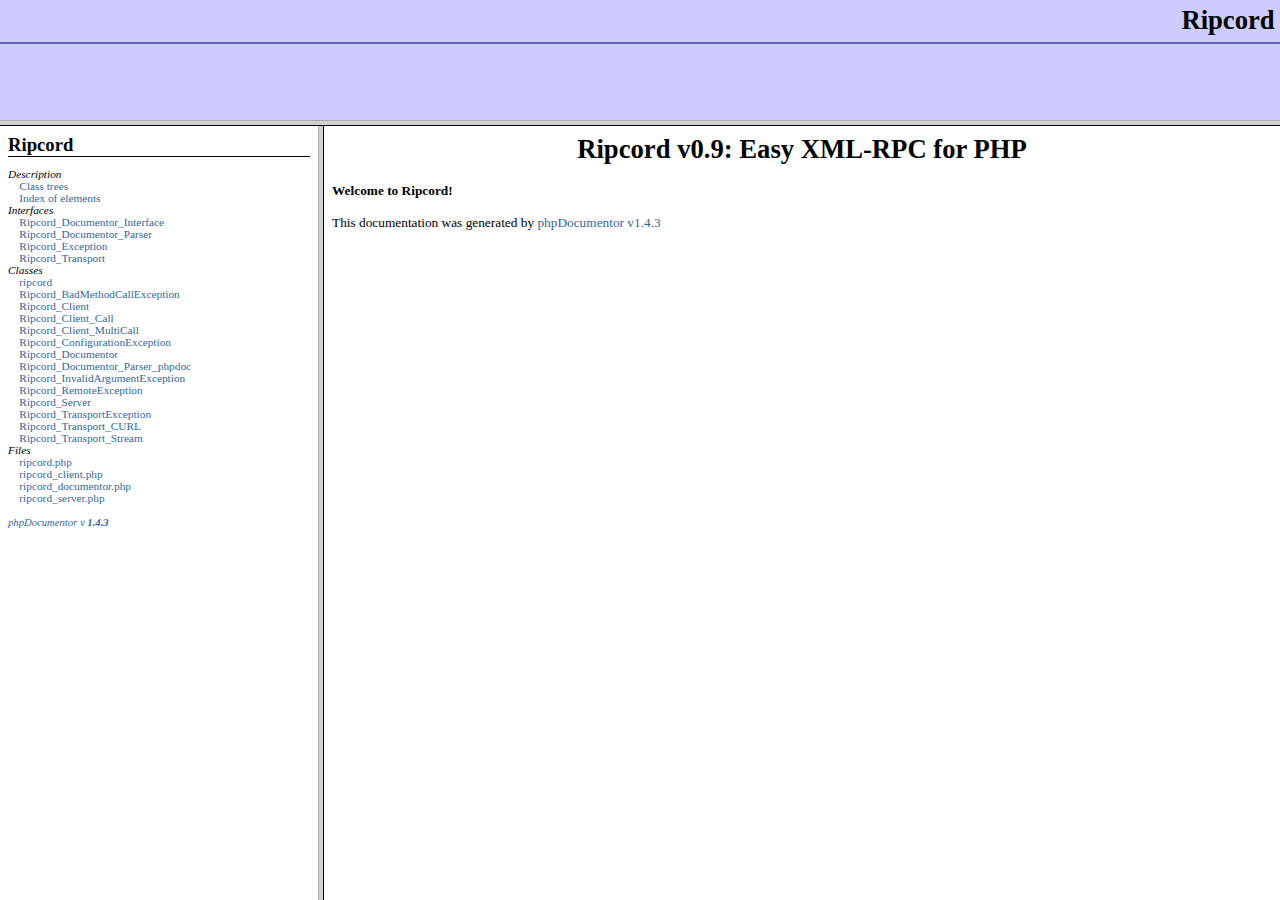
<file: ripcord/docs/index.html>
<?xml version="1.0" encoding="iso-8859-1"?>
<!DOCTYPE html 
     PUBLIC "-//W3C//DTD XHTML 1.0 Transitional//FR"
     "http://www.w3.org/TR/xhtml1/DTD/xhtml1-frameset.dtd">
   <html xmlns="http://www.w3.org/1999/xhtml">
<head>
	<!-- Generated by phpDocumentor on Tue, 16 Nov 2010 16:20:14 +0100  -->
  <title>Ripcord v0.9: Easy XML-RPC for PHP</title>
  <meta http-equiv='Content-Type' content='text/html; charset=iso-8859-1'/>
</head>

<FRAMESET rows='120,*'>
	<FRAME src='packages.html' name='left_top' frameborder="1" bordercolor="#999999">
	<FRAMESET cols='25%,*'>
		<FRAME src='li_Ripcord.html' name='left_bottom' frameborder="1" bordercolor="#999999">
		<FRAME src='blank.html' name='right' frameborder="1" bordercolor="#999999">
	</FRAMESET>
	<NOFRAMES>
		<H2>Frame Alert</H2>
		<P>This document is designed to be viewed using the frames feature.
		If you see this message, you are using a non-frame-capable web client.</P>
	</NOFRAMES>
</FRAMESET>
</HTML>
</file>
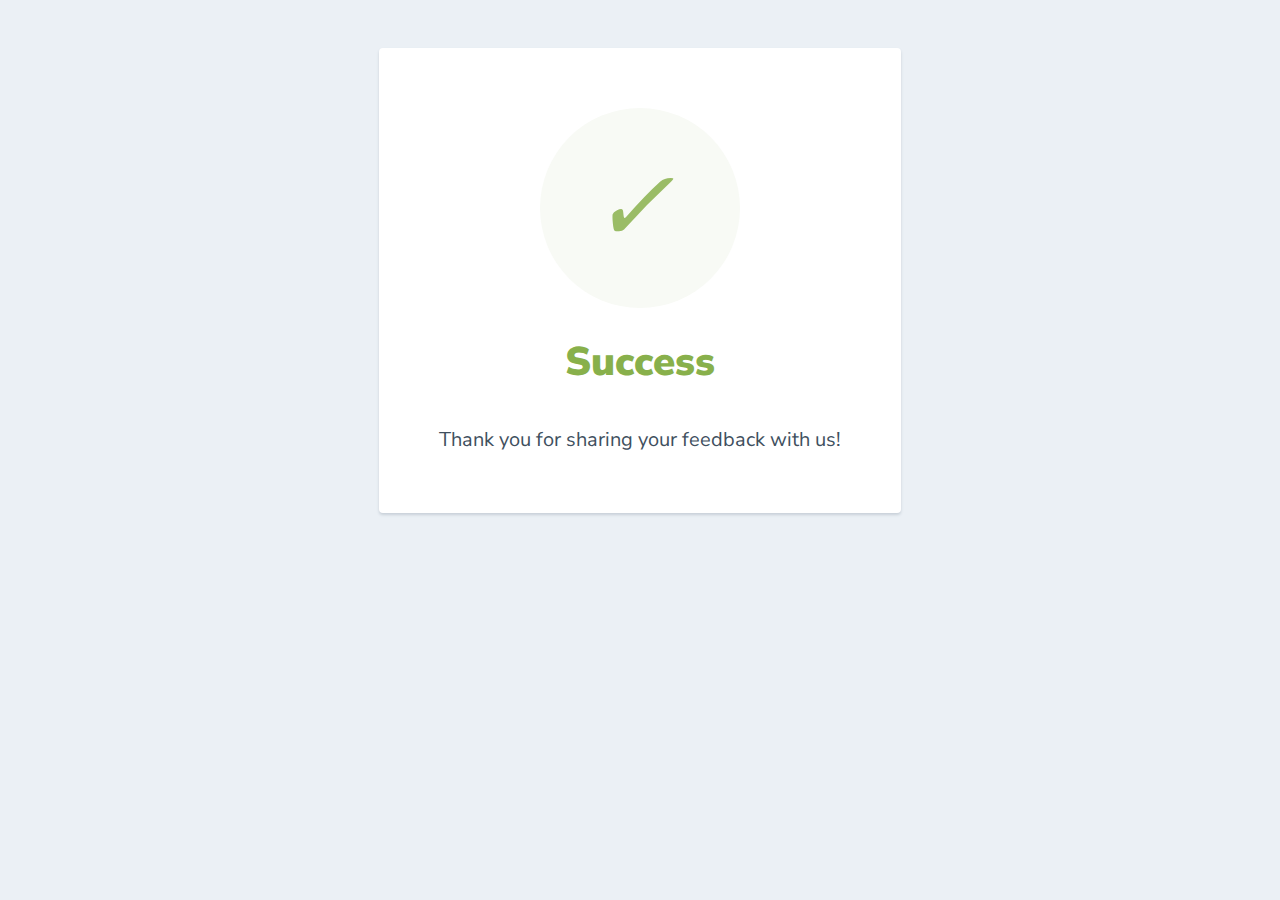
<file: successful.html>
<html>
  <head>
    <link href="https://fonts.googleapis.com/css?family=Nunito+Sans:400,400i,700,900&display=swap" rel="stylesheet">
  </head>
    <style>
      body {
        text-align: center;
        padding: 40px 0;
        background: #EBF0F5;
      }
        h1 {
          color: #88B04B;
          font-family: "Nunito Sans", "Helvetica Neue", sans-serif;
          font-weight: 900;
          font-size: 40px;
          margin-bottom: 10px;
        }
        p {
          color: #404F5E;
          font-family: "Nunito Sans", "Helvetica Neue", sans-serif;
          font-size:20px;
          margin: 0;
        }
      i {
        color: #9ABC66;
        font-size: 100px;
        line-height: 200px;
        margin-left:-15px;
      }
      .card {
        background: white;
        padding: 60px;
        border-radius: 4px;
        box-shadow: 0 2px 3px #C8D0D8;
        display: inline-block;
        margin: 0 auto;
      }
    </style>
    <body>
      <div class="card">
      <div style="border-radius:200px; height:200px; width:200px; background: #F8FAF5; margin:0 auto;">
        <i class="checkmark">✓</i>
      </div>
        <h1>Success</h1> 
        <p><br/> Thank you for sharing your feedback with us!</p>
      </div>
    </body>
</html>
</file>
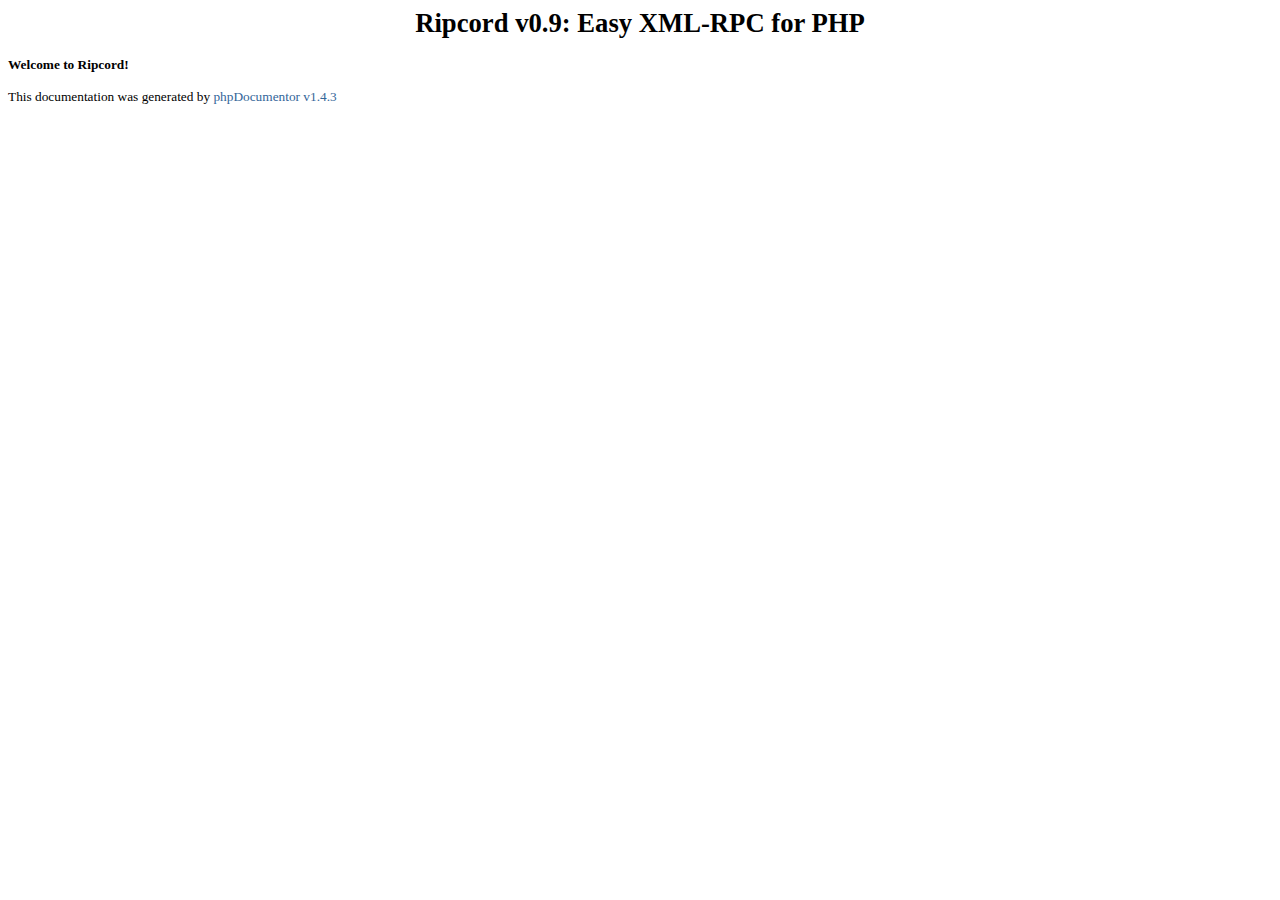
<file: ripcord/docs/blank.html>
<html>
<head>
	<title>Ripcord v0.9: Easy XML-RPC for PHP</title>
			<link rel="stylesheet" href="media/stylesheet.css" />
			<meta http-equiv='Content-Type' content='text/html; charset=iso-8859-1'/>
</head>
<body>
<div align="center"><h1>Ripcord v0.9: Easy XML-RPC for PHP</h1></div>
<b>Welcome to Ripcord!</b><br />
<br />
This documentation was generated by <a href="http://www.phpdoc.org">phpDocumentor v1.4.3</a><br />
</body>
</html>
</file>
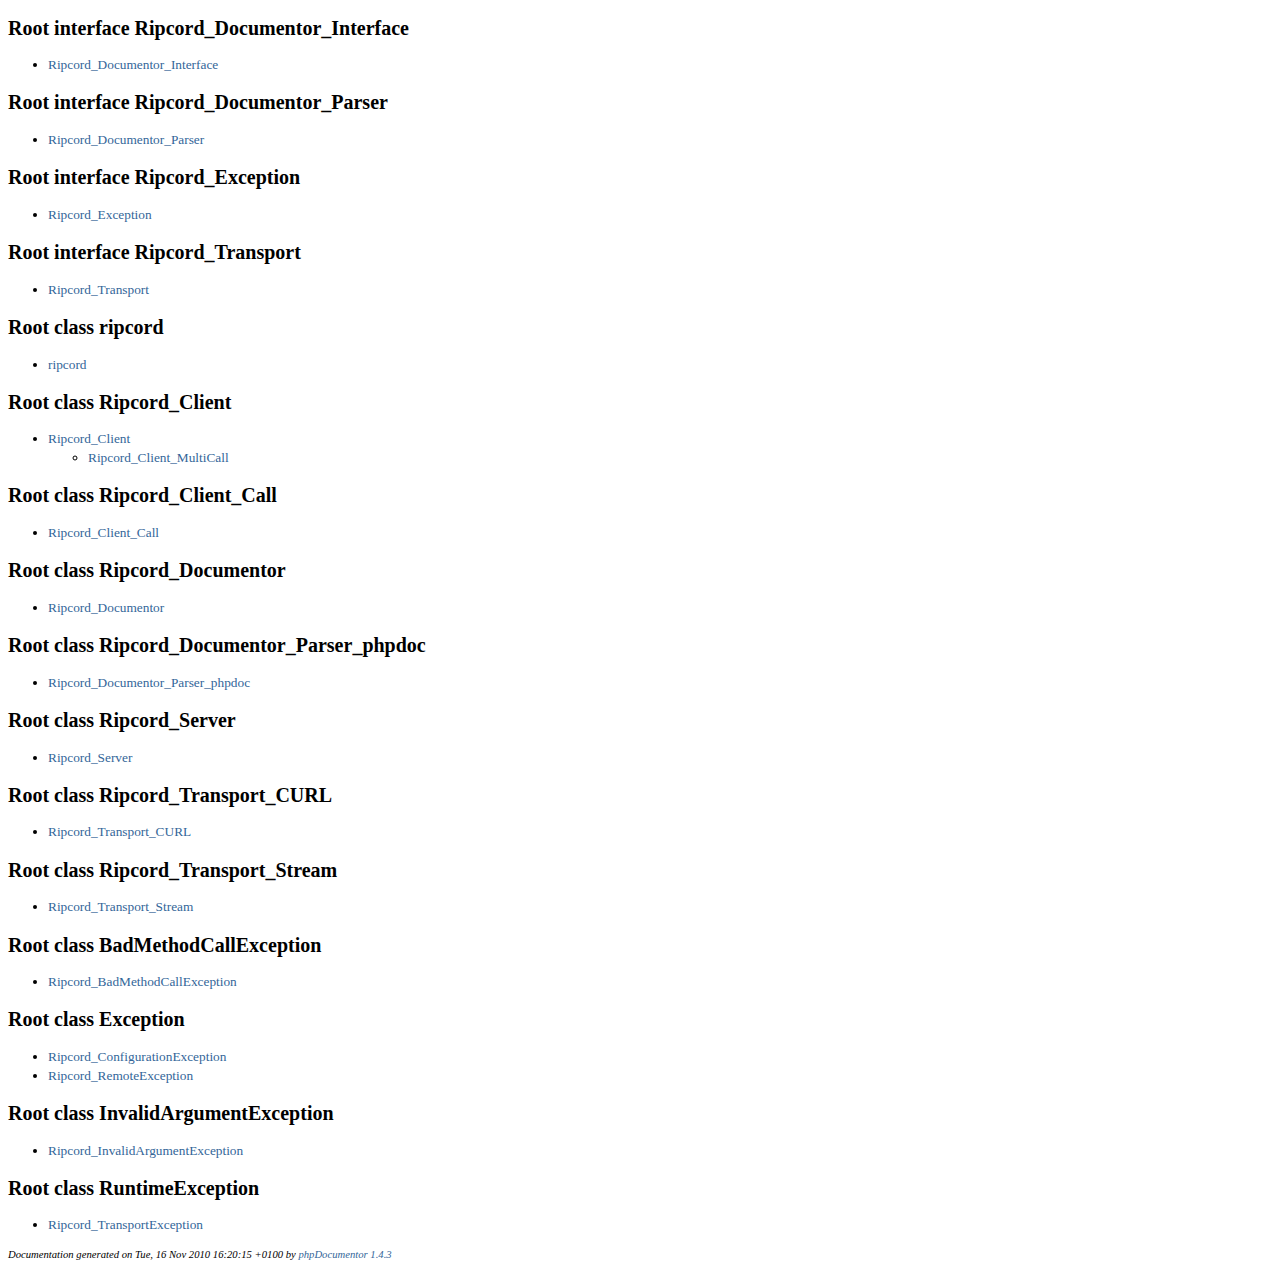
<file: ripcord/docs/classtrees_Ripcord.html>
<?xml version="1.0" encoding="iso-8859-1"?>
<!DOCTYPE html PUBLIC "-//W3C//DTD XHTML 1.0 Transitional//EN" "http://www.w3.org/TR/xhtml1/DTD/xhtml1-transitional.dtd">
  <html xmlns="http://www.w3.org/1999/xhtml">
		<head>
			<!-- template designed by Marco Von Ballmoos -->
			<title></title>
			<link rel="stylesheet" href="media/stylesheet.css" />
			<meta http-equiv='Content-Type' content='text/html; charset=iso-8859-1'/>
		</head>
		<body>
						
<!-- Start of Class Data -->
<H2>
	
</H2>
<h2>Root interface Ripcord_Documentor_Interface</h2>
<ul>
<li><a href="Ripcord/Ripcord_Documentor_Interface.html">Ripcord_Documentor_Interface</a></li></ul>

<h2>Root interface Ripcord_Documentor_Parser</h2>
<ul>
<li><a href="Ripcord/Ripcord_Documentor_Parser.html">Ripcord_Documentor_Parser</a></li></ul>

<h2>Root interface Ripcord_Exception</h2>
<ul>
<li><a href="Ripcord/Ripcord_Exception.html">Ripcord_Exception</a></li></ul>

<h2>Root interface Ripcord_Transport</h2>
<ul>
<li><a href="Ripcord/Ripcord_Transport.html">Ripcord_Transport</a></li></ul>

<h2>Root class ripcord</h2>
<ul>
<li><a href="Ripcord/ripcord.html">ripcord</a></li></ul>

<h2>Root class Ripcord_Client</h2>
<ul>
<li><a href="Ripcord/Ripcord_Client.html">Ripcord_Client</a><ul>
<li><a href="Ripcord/Ripcord_Client_MultiCall.html">Ripcord_Client_MultiCall</a></li></ul></li>
</ul>

<h2>Root class Ripcord_Client_Call</h2>
<ul>
<li><a href="Ripcord/Ripcord_Client_Call.html">Ripcord_Client_Call</a></li></ul>

<h2>Root class Ripcord_Documentor</h2>
<ul>
<li><a href="Ripcord/Ripcord_Documentor.html">Ripcord_Documentor</a></li></ul>

<h2>Root class Ripcord_Documentor_Parser_phpdoc</h2>
<ul>
<li><a href="Ripcord/Ripcord_Documentor_Parser_phpdoc.html">Ripcord_Documentor_Parser_phpdoc</a></li></ul>

<h2>Root class Ripcord_Server</h2>
<ul>
<li><a href="Ripcord/Ripcord_Server.html">Ripcord_Server</a></li></ul>

<h2>Root class Ripcord_Transport_CURL</h2>
<ul>
<li><a href="Ripcord/Ripcord_Transport_CURL.html">Ripcord_Transport_CURL</a></li></ul>

<h2>Root class Ripcord_Transport_Stream</h2>
<ul>
<li><a href="Ripcord/Ripcord_Transport_Stream.html">Ripcord_Transport_Stream</a></li></ul>

<h2>Root class BadMethodCallException</h2>
<ul>
<li><a href="Ripcord/Ripcord_BadMethodCallException.html">Ripcord_BadMethodCallException</a></li></ul>

<h2>Root class Exception</h2>
<ul>
<li><a href="Ripcord/Ripcord_ConfigurationException.html">Ripcord_ConfigurationException</a></li><li><a href="Ripcord/Ripcord_RemoteException.html">Ripcord_RemoteException</a></li></ul>

<h2>Root class InvalidArgumentException</h2>
<ul>
<li><a href="Ripcord/Ripcord_InvalidArgumentException.html">Ripcord_InvalidArgumentException</a></li></ul>

<h2>Root class RuntimeException</h2>
<ul>
<li><a href="Ripcord/Ripcord_TransportException.html">Ripcord_TransportException</a></li></ul>

	<p class="notes" id="credit">
		Documentation generated on Tue, 16 Nov 2010 16:20:15 +0100 by <a href="http://www.phpdoc.org" target="_blank">phpDocumentor 1.4.3</a>
	</p>
	</body>
</html>
</file>
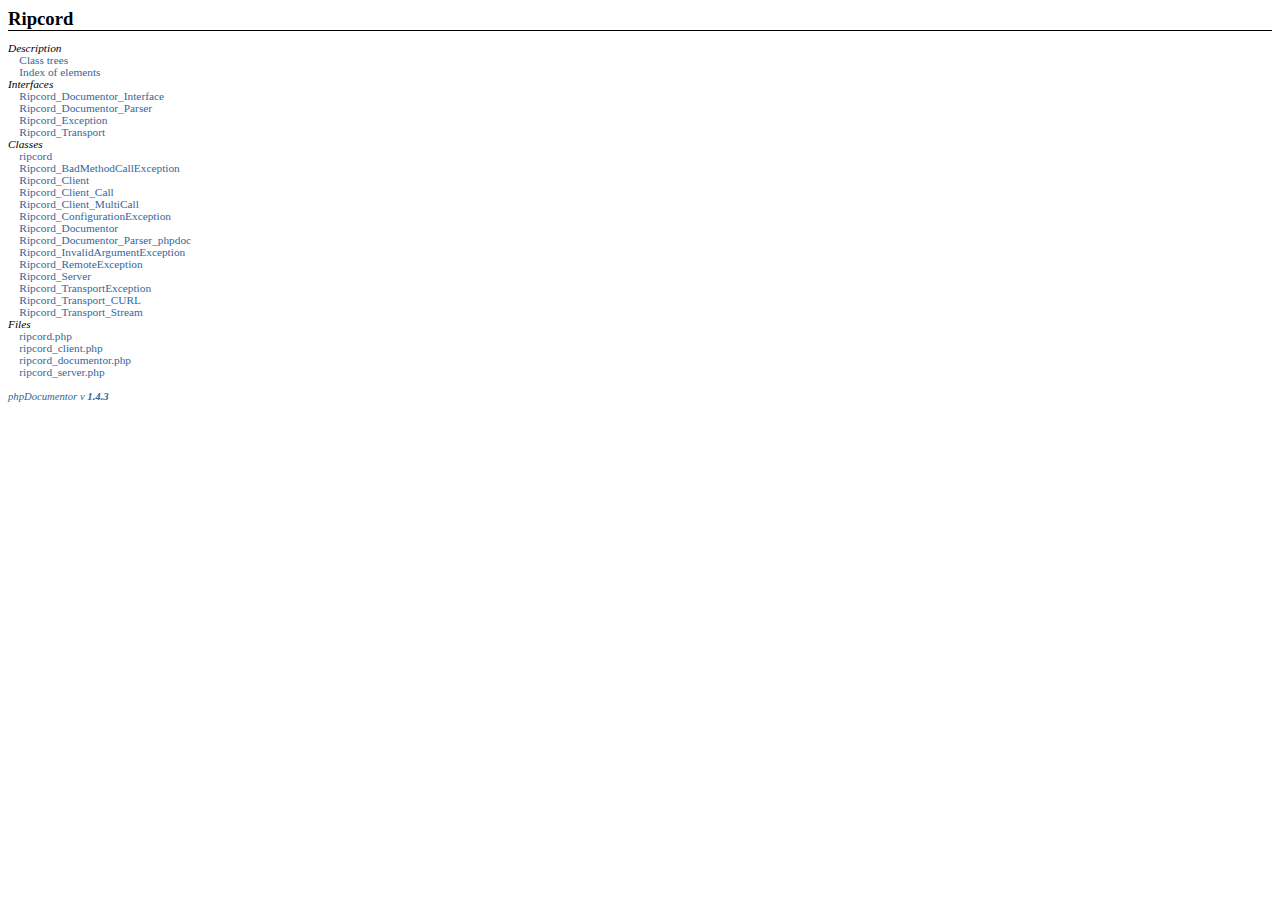
<file: ripcord/docs/li_Ripcord.html>
<?xml version="1.0" encoding="iso-8859-1"?>
<!DOCTYPE html PUBLIC "-//W3C//DTD XHTML 1.0 Transitional//EN" "http://www.w3.org/TR/xhtml1/DTD/xhtml1-transitional.dtd">
  <html xmlns="http://www.w3.org/1999/xhtml">
		<head>
			<!-- template designed by Marco Von Ballmoos -->
			<title></title>
			<link rel="stylesheet" href="media/stylesheet.css" />
			<meta http-equiv='Content-Type' content='text/html; charset=iso-8859-1'/>
		</head>
		<body>
						<div class="package-title">Ripcord</div>
<div class="package-details">

	<dl class="tree">
		
		<dt class="folder-title">Description</dt>
		<dd>
			<a href='classtrees_Ripcord.html' target='right'>Class trees</a><br />
			<a href='elementindex_Ripcord.html' target='right'>Index of elements</a><br />
					</dd>
	
							
							
													<dt class="folder-title">Interfaces</dt>
										   										   										   										   										   										   										   										   						<dd><a href='Ripcord/Ripcord_Documentor_Interface.html' target='right'>Ripcord_Documentor_Interface</a></dd>
																   						<dd><a href='Ripcord/Ripcord_Documentor_Parser.html' target='right'>Ripcord_Documentor_Parser</a></dd>
																   										   						<dd><a href='Ripcord/Ripcord_Exception.html' target='right'>Ripcord_Exception</a></dd>
																   										   										   										   						<dd><a href='Ripcord/Ripcord_Transport.html' target='right'>Ripcord_Transport</a></dd>
																   										   										   																		<dt class="folder-title">Classes</dt>
										   						<dd><a href='Ripcord/ripcord.html' target='right'>ripcord</a></dd>
					   										   						<dd><a href='Ripcord/Ripcord_BadMethodCallException.html' target='right'>Ripcord_BadMethodCallException</a></dd>
					   										   						<dd><a href='Ripcord/Ripcord_Client.html' target='right'>Ripcord_Client</a></dd>
					   										   						<dd><a href='Ripcord/Ripcord_Client_Call.html' target='right'>Ripcord_Client_Call</a></dd>
					   										   						<dd><a href='Ripcord/Ripcord_Client_MultiCall.html' target='right'>Ripcord_Client_MultiCall</a></dd>
					   										   						<dd><a href='Ripcord/Ripcord_ConfigurationException.html' target='right'>Ripcord_ConfigurationException</a></dd>
					   										   						<dd><a href='Ripcord/Ripcord_Documentor.html' target='right'>Ripcord_Documentor</a></dd>
					   										   										   										   						<dd><a href='Ripcord/Ripcord_Documentor_Parser_phpdoc.html' target='right'>Ripcord_Documentor_Parser_phpdoc</a></dd>
					   										   										   						<dd><a href='Ripcord/Ripcord_InvalidArgumentException.html' target='right'>Ripcord_InvalidArgumentException</a></dd>
					   										   						<dd><a href='Ripcord/Ripcord_RemoteException.html' target='right'>Ripcord_RemoteException</a></dd>
					   										   						<dd><a href='Ripcord/Ripcord_Server.html' target='right'>Ripcord_Server</a></dd>
					   										   										   						<dd><a href='Ripcord/Ripcord_TransportException.html' target='right'>Ripcord_TransportException</a></dd>
					   										   						<dd><a href='Ripcord/Ripcord_Transport_CURL.html' target='right'>Ripcord_Transport_CURL</a></dd>
					   										   						<dd><a href='Ripcord/Ripcord_Transport_Stream.html' target='right'>Ripcord_Transport_Stream</a></dd>
					   																						<dt class="folder-title">Files</dt>
											<dd><a href='Ripcord/_ripcord.php.html' target='right'>ripcord.php</a></dd>
											<dd><a href='Ripcord/_ripcord_client.php.html' target='right'>ripcord_client.php</a></dd>
											<dd><a href='Ripcord/_ripcord_documentor.php.html' target='right'>ripcord_documentor.php</a></dd>
											<dd><a href='Ripcord/_ripcord_server.php.html' target='right'>ripcord_server.php</a></dd>
																	
						
			</dl>
</div>
<p class="notes"><a href="http://www.phpdoc.org" target="_blank">phpDocumentor v <span class="field">1.4.3</span></a></p>
</BODY>
</HTML>
</file>
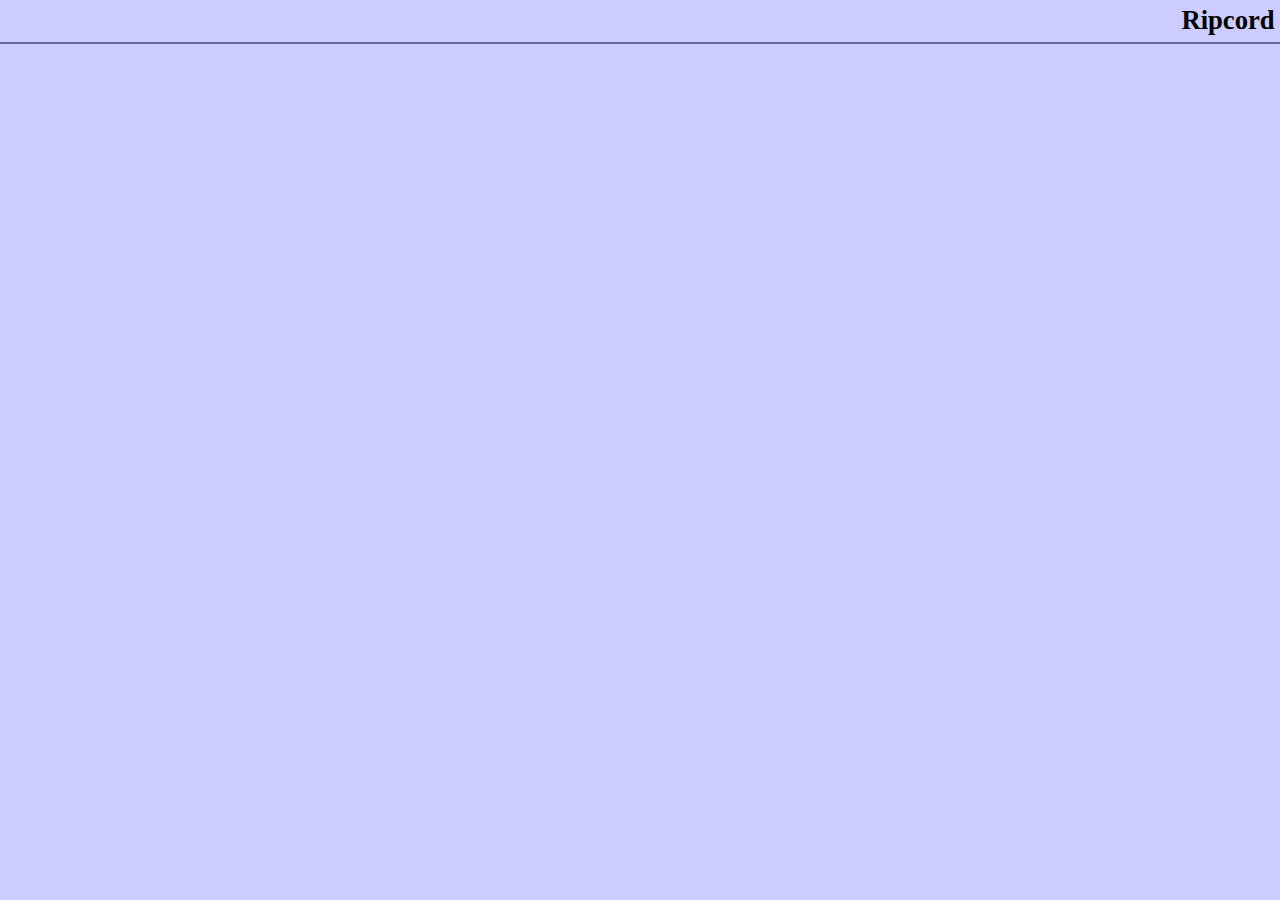
<file: ripcord/docs/packages.html>
<?xml version="1.0" encoding="iso-8859-1"?>
<!DOCTYPE html PUBLIC "-//W3C//DTD XHTML 1.0 Transitional//EN" "http://www.w3.org/TR/xhtml1/DTD/xhtml1-transitional.dtd">
  <html xmlns="http://www.w3.org/1999/xhtml">
		<head>
			<!-- template designed by Marco Von Ballmoos -->
			<title></title>
			<link rel="stylesheet" href="media/stylesheet.css" />
			<link rel="stylesheet" href="media/banner.css" />
			<meta http-equiv='Content-Type' content='text/html; charset=iso-8859-1'/>
		</head>
		<body>
			<div class="banner">
				<div class="banner-title">Ripcord</div>
				<div class="banner-menu">
	        <table cellpadding="0" cellspacing="0" style="width: 100%">
	          <tr>
              <td>
								              </td>
              <td style="width: 2em">&nbsp;</td>
              <td style="text-align: right">
								              </td>
						</tr>
          </table>
				</div>
			</div>
		</body>
	</html>
</file>
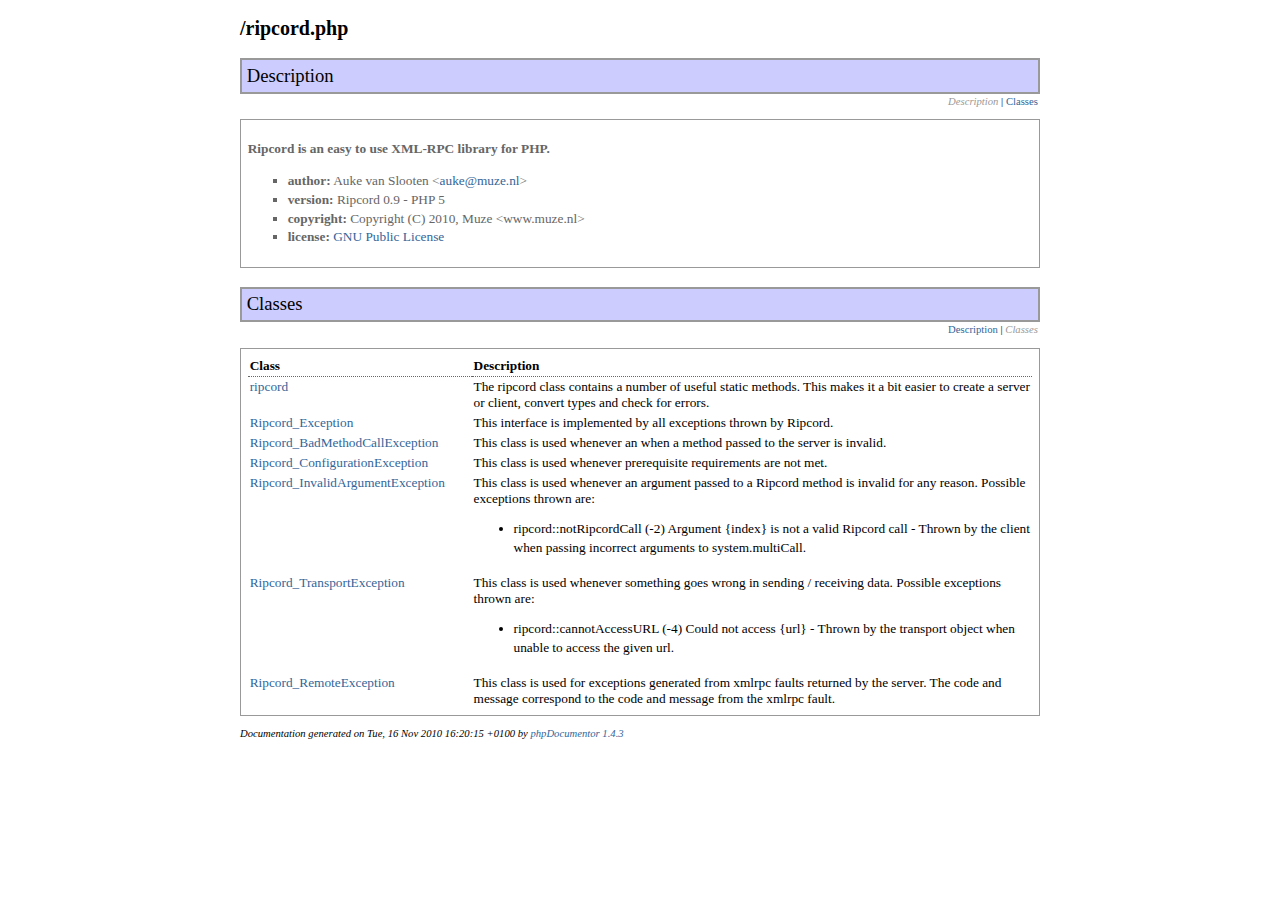
<file: ripcord/docs/Ripcord/_ripcord.php.html>
<?xml version="1.0" encoding="iso-8859-1"?>
<!DOCTYPE html PUBLIC "-//W3C//DTD XHTML 1.0 Transitional//EN" "http://www.w3.org/TR/xhtml1/DTD/xhtml1-transitional.dtd">
  <html xmlns="http://www.w3.org/1999/xhtml">
		<head>
			<!-- template designed by Marco Von Ballmoos -->
			<title>Docs for page ripcord.php</title>
			<link rel="stylesheet" href="../media/stylesheet.css" />
			<meta http-equiv='Content-Type' content='text/html; charset=iso-8859-1'/>
		</head>
		<body>
			<div class="page-body">			
<h2 class="file-name">/ripcord.php</h2>

<a name="sec-description"></a>
<div class="info-box">
	<div class="info-box-title">Description</div>
	<div class="nav-bar">
					<span class="disabled">Description</span> |
							<a href="#sec-classes">Classes</a>
														</div>
	<div class="info-box-body">	
		<!-- ========== Info from phpDoc block ========= -->
<p class="short-description">Ripcord is an easy to use XML-RPC library for PHP.</p>
	<ul class="tags">
				<li><span class="field">author:</span> Auke van Slooten &lt;<a href="mailto:auke@muze.nl">auke@muze.nl</a>&gt;</li>
				<li><span class="field">version:</span> Ripcord 0.9 - PHP 5</li>
				<li><span class="field">copyright:</span> Copyright (C) 2010, Muze &lt;www.muze.nl&gt;</li>
				<li><span class="field">license:</span> <a href="http://opensource.org/licenses/gpl-3.0.html">GNU Public License</a></li>
			</ul>
		
			</div>
</div>
		
	<a name="sec-classes"></a>	
	<div class="info-box">
		<div class="info-box-title">Classes</div>
		<div class="nav-bar">
			<a href="#sec-description">Description</a> |
			<span class="disabled">Classes</span>
																	</div>
		<div class="info-box-body">	
			<table cellpadding="2" cellspacing="0" class="class-table">
				<tr>
					<th class="class-table-header">Class</th>
					<th class="class-table-header">Description</th>
				</tr>
								<tr>
					<td style="padding-right: 2em; vertical-align: top">
						<a href="../Ripcord/ripcord.html">ripcord</a>
					</td>
					<td>
											The ripcord class contains a number of useful static methods. This makes it a bit easier to create a server or client, convert types  and check for errors.
										</td>
				</tr>
								<tr>
					<td style="padding-right: 2em; vertical-align: top">
						<a href="../Ripcord/Ripcord_Exception.html">Ripcord_Exception</a>
					</td>
					<td>
											This interface is implemented by all exceptions thrown by Ripcord.
										</td>
				</tr>
								<tr>
					<td style="padding-right: 2em; vertical-align: top">
						<a href="../Ripcord/Ripcord_BadMethodCallException.html">Ripcord_BadMethodCallException</a>
					</td>
					<td>
											This class is used whenever an when a method passed to the server is invalid.
										</td>
				</tr>
								<tr>
					<td style="padding-right: 2em; vertical-align: top">
						<a href="../Ripcord/Ripcord_ConfigurationException.html">Ripcord_ConfigurationException</a>
					</td>
					<td>
											This class is used whenever prerequisite requirements are not met.
										</td>
				</tr>
								<tr>
					<td style="padding-right: 2em; vertical-align: top">
						<a href="../Ripcord/Ripcord_InvalidArgumentException.html">Ripcord_InvalidArgumentException</a>
					</td>
					<td>
											This class is used whenever an argument passed to a Ripcord method is invalid for any reason. Possible exceptions thrown are: <ul><li>ripcord::notRipcordCall (-2) Argument {index} is not a valid Ripcord call - Thrown by the client when passing incorrect arguments to system.multiCall.</li></ul>
										</td>
				</tr>
								<tr>
					<td style="padding-right: 2em; vertical-align: top">
						<a href="../Ripcord/Ripcord_TransportException.html">Ripcord_TransportException</a>
					</td>
					<td>
											This class is used whenever something goes wrong in sending / receiving data. Possible exceptions thrown are: <ul><li>ripcord::cannotAccessURL (-4) Could not access {url} - Thrown by the transport object when unable to access the given url.</li></ul>
										</td>
				</tr>
								<tr>
					<td style="padding-right: 2em; vertical-align: top">
						<a href="../Ripcord/Ripcord_RemoteException.html">Ripcord_RemoteException</a>
					</td>
					<td>
											This class is used for exceptions generated from xmlrpc faults returned by the server. The code and message correspond  to the code and message from the xmlrpc fault.
										</td>
				</tr>
							</table>
		</div>
	</div>

	
	
	
	
	<p class="notes" id="credit">
		Documentation generated on Tue, 16 Nov 2010 16:20:15 +0100 by <a href="http://www.phpdoc.org" target="_blank">phpDocumentor 1.4.3</a>
	</p>
	</div></body>
</html>
</file>
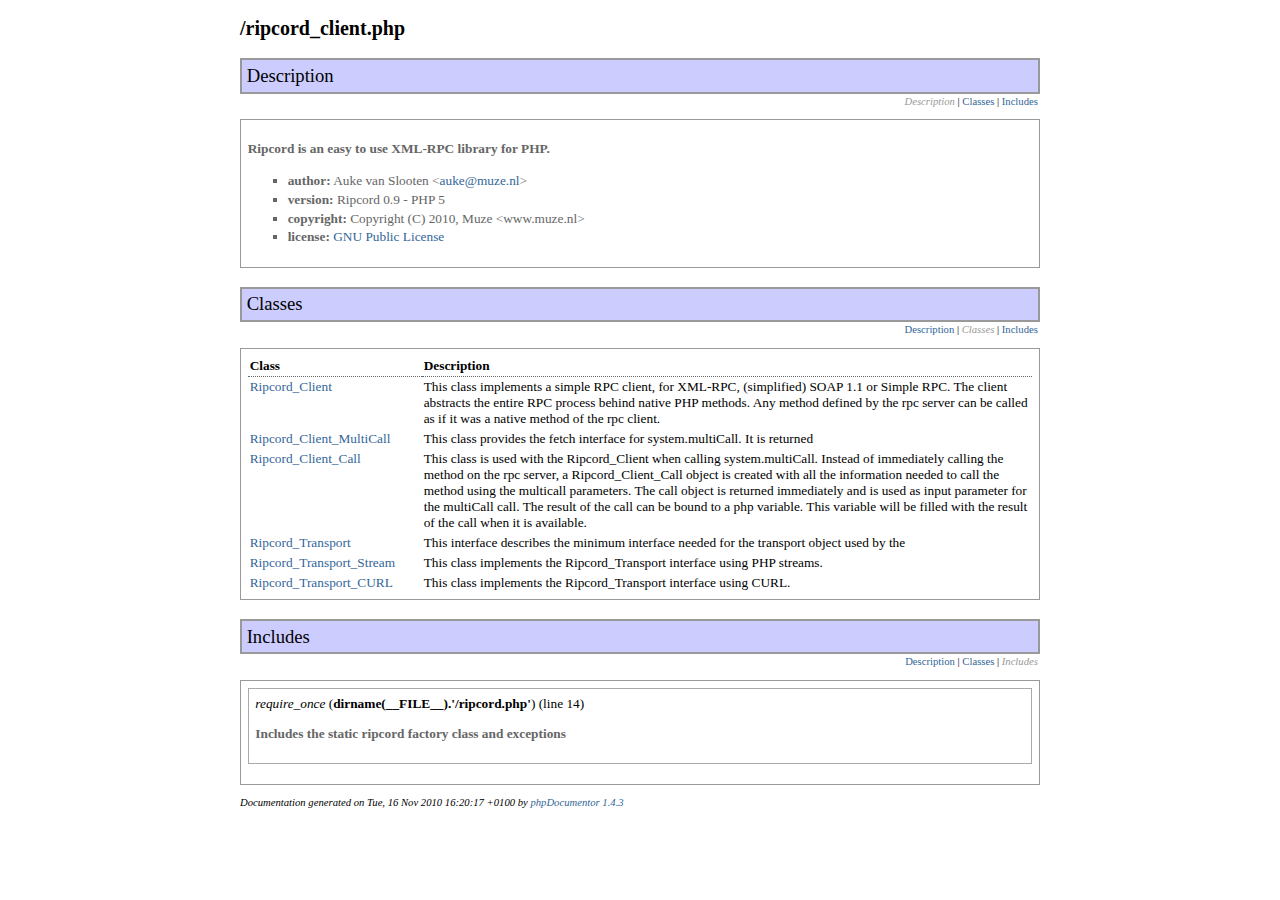
<file: ripcord/docs/Ripcord/_ripcord_client.php.html>
<?xml version="1.0" encoding="iso-8859-1"?>
<!DOCTYPE html PUBLIC "-//W3C//DTD XHTML 1.0 Transitional//EN" "http://www.w3.org/TR/xhtml1/DTD/xhtml1-transitional.dtd">
  <html xmlns="http://www.w3.org/1999/xhtml">
		<head>
			<!-- template designed by Marco Von Ballmoos -->
			<title>Docs for page ripcord_client.php</title>
			<link rel="stylesheet" href="../media/stylesheet.css" />
			<meta http-equiv='Content-Type' content='text/html; charset=iso-8859-1'/>
		</head>
		<body>
			<div class="page-body">			
<h2 class="file-name">/ripcord_client.php</h2>

<a name="sec-description"></a>
<div class="info-box">
	<div class="info-box-title">Description</div>
	<div class="nav-bar">
					<span class="disabled">Description</span> |
							<a href="#sec-classes">Classes</a>
			|							<a href="#sec-includes">Includes</a>
												</div>
	<div class="info-box-body">	
		<!-- ========== Info from phpDoc block ========= -->
<p class="short-description">Ripcord is an easy to use XML-RPC library for PHP.</p>
	<ul class="tags">
				<li><span class="field">author:</span> Auke van Slooten &lt;<a href="mailto:auke@muze.nl">auke@muze.nl</a>&gt;</li>
				<li><span class="field">version:</span> Ripcord 0.9 - PHP 5</li>
				<li><span class="field">copyright:</span> Copyright (C) 2010, Muze &lt;www.muze.nl&gt;</li>
				<li><span class="field">license:</span> <a href="http://opensource.org/licenses/gpl-3.0.html">GNU Public License</a></li>
			</ul>
		
			</div>
</div>
		
	<a name="sec-classes"></a>	
	<div class="info-box">
		<div class="info-box-title">Classes</div>
		<div class="nav-bar">
			<a href="#sec-description">Description</a> |
			<span class="disabled">Classes</span>
			|							<a href="#sec-includes">Includes</a>
																		</div>
		<div class="info-box-body">	
			<table cellpadding="2" cellspacing="0" class="class-table">
				<tr>
					<th class="class-table-header">Class</th>
					<th class="class-table-header">Description</th>
				</tr>
								<tr>
					<td style="padding-right: 2em; vertical-align: top">
						<a href="../Ripcord/Ripcord_Client.html">Ripcord_Client</a>
					</td>
					<td>
											This class implements a simple RPC client, for XML-RPC, (simplified) SOAP 1.1 or Simple RPC. The client abstracts  the entire RPC process behind native PHP methods. Any method defined by the rpc server can be called as if it was  a native method of the rpc client.
										</td>
				</tr>
								<tr>
					<td style="padding-right: 2em; vertical-align: top">
						<a href="../Ripcord/Ripcord_Client_MultiCall.html">Ripcord_Client_MultiCall</a>
					</td>
					<td>
											This class provides the fetch interface for system.multiCall. It is returned
										</td>
				</tr>
								<tr>
					<td style="padding-right: 2em; vertical-align: top">
						<a href="../Ripcord/Ripcord_Client_Call.html">Ripcord_Client_Call</a>
					</td>
					<td>
											This class is used with the Ripcord_Client when calling system.multiCall. Instead of immediately calling the method on the rpc server,   a Ripcord_Client_Call  object is created with all the information needed to call the method using the multicall parameters. The call object is   returned immediately and is used as input parameter for the multiCall call. The result of the call can be bound to a php variable. This   variable will be filled with the result of the call when it is available.
										</td>
				</tr>
								<tr>
					<td style="padding-right: 2em; vertical-align: top">
						<a href="../Ripcord/Ripcord_Transport.html">Ripcord_Transport</a>
					</td>
					<td>
											This interface describes the minimum interface needed for the transport object used by the
										</td>
				</tr>
								<tr>
					<td style="padding-right: 2em; vertical-align: top">
						<a href="../Ripcord/Ripcord_Transport_Stream.html">Ripcord_Transport_Stream</a>
					</td>
					<td>
											This class implements the Ripcord_Transport interface using PHP streams.
										</td>
				</tr>
								<tr>
					<td style="padding-right: 2em; vertical-align: top">
						<a href="../Ripcord/Ripcord_Transport_CURL.html">Ripcord_Transport_CURL</a>
					</td>
					<td>
											This class implements the Ripcord_Transport interface using CURL.
										</td>
				</tr>
							</table>
		</div>
	</div>

	<a name="sec-includes"></a>	
	<div class="info-box">
		<div class="info-box-title">Includes</div>
		<div class="nav-bar">
			<a href="#sec-description">Description</a> |
							<a href="#sec-classes">Classes</a>
				|						<span class="disabled">Includes</span>
														</div>
		<div class="info-box-body">	
			<a name="_dirname(__FILE__)_/ripcord_php"><!-- --></a>
<div class="evenrow">
	
	<div>
		<span class="include-title">
			<span class="include-type">require_once</span>
			(<span class="include-name">dirname(__FILE__).'/ripcord.php'</span>)
			(line <span class="line-number">14</span>)
		</span>
	</div>

	<!-- ========== Info from phpDoc block ========= -->
<p class="short-description">Includes the static ripcord factory class and exceptions</p>
	
</div>
		</div>
	</div>
	
	
	
	
	<p class="notes" id="credit">
		Documentation generated on Tue, 16 Nov 2010 16:20:17 +0100 by <a href="http://www.phpdoc.org" target="_blank">phpDocumentor 1.4.3</a>
	</p>
	</div></body>
</html>
</file>
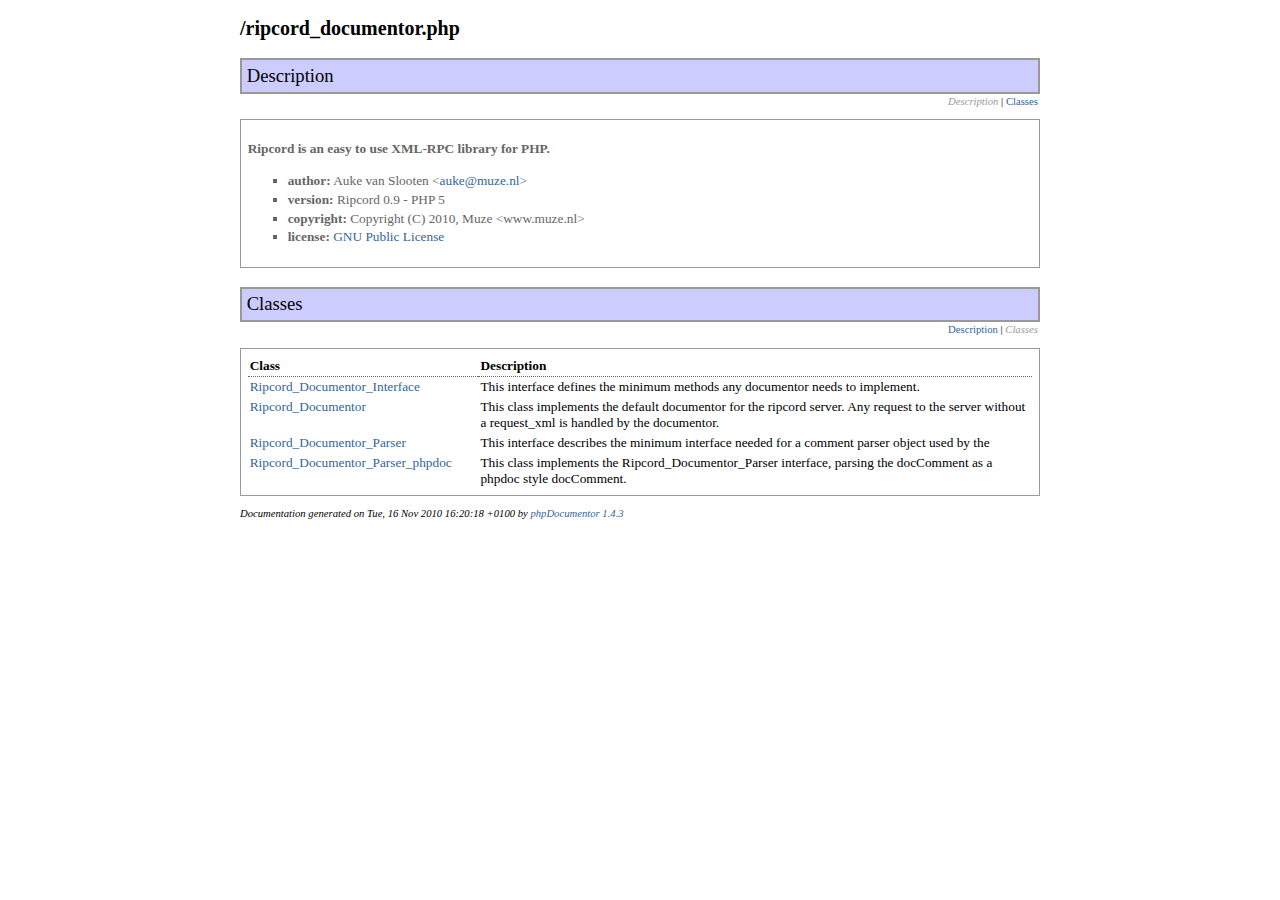
<file: ripcord/docs/Ripcord/_ripcord_documentor.php.html>
<?xml version="1.0" encoding="iso-8859-1"?>
<!DOCTYPE html PUBLIC "-//W3C//DTD XHTML 1.0 Transitional//EN" "http://www.w3.org/TR/xhtml1/DTD/xhtml1-transitional.dtd">
  <html xmlns="http://www.w3.org/1999/xhtml">
		<head>
			<!-- template designed by Marco Von Ballmoos -->
			<title>Docs for page ripcord_documentor.php</title>
			<link rel="stylesheet" href="../media/stylesheet.css" />
			<meta http-equiv='Content-Type' content='text/html; charset=iso-8859-1'/>
		</head>
		<body>
			<div class="page-body">			
<h2 class="file-name">/ripcord_documentor.php</h2>

<a name="sec-description"></a>
<div class="info-box">
	<div class="info-box-title">Description</div>
	<div class="nav-bar">
					<span class="disabled">Description</span> |
							<a href="#sec-classes">Classes</a>
														</div>
	<div class="info-box-body">	
		<!-- ========== Info from phpDoc block ========= -->
<p class="short-description">Ripcord is an easy to use XML-RPC library for PHP.</p>
	<ul class="tags">
				<li><span class="field">author:</span> Auke van Slooten &lt;<a href="mailto:auke@muze.nl">auke@muze.nl</a>&gt;</li>
				<li><span class="field">version:</span> Ripcord 0.9 - PHP 5</li>
				<li><span class="field">copyright:</span> Copyright (C) 2010, Muze &lt;www.muze.nl&gt;</li>
				<li><span class="field">license:</span> <a href="http://opensource.org/licenses/gpl-3.0.html">GNU Public License</a></li>
			</ul>
		
			</div>
</div>
		
	<a name="sec-classes"></a>	
	<div class="info-box">
		<div class="info-box-title">Classes</div>
		<div class="nav-bar">
			<a href="#sec-description">Description</a> |
			<span class="disabled">Classes</span>
																	</div>
		<div class="info-box-body">	
			<table cellpadding="2" cellspacing="0" class="class-table">
				<tr>
					<th class="class-table-header">Class</th>
					<th class="class-table-header">Description</th>
				</tr>
								<tr>
					<td style="padding-right: 2em; vertical-align: top">
						<a href="../Ripcord/Ripcord_Documentor_Interface.html">Ripcord_Documentor_Interface</a>
					</td>
					<td>
											This interface defines the minimum methods any documentor needs to implement.
										</td>
				</tr>
								<tr>
					<td style="padding-right: 2em; vertical-align: top">
						<a href="../Ripcord/Ripcord_Documentor.html">Ripcord_Documentor</a>
					</td>
					<td>
											This class implements the default documentor for the ripcord server. Any request to the server  without a request_xml is handled by the documentor.
										</td>
				</tr>
								<tr>
					<td style="padding-right: 2em; vertical-align: top">
						<a href="../Ripcord/Ripcord_Documentor_Parser.html">Ripcord_Documentor_Parser</a>
					</td>
					<td>
											This interface describes the minimum interface needed for a comment parser object used by the
										</td>
				</tr>
								<tr>
					<td style="padding-right: 2em; vertical-align: top">
						<a href="../Ripcord/Ripcord_Documentor_Parser_phpdoc.html">Ripcord_Documentor_Parser_phpdoc</a>
					</td>
					<td>
											This class implements the Ripcord_Documentor_Parser interface, parsing the docComment  as a phpdoc style docComment.
										</td>
				</tr>
							</table>
		</div>
	</div>

	
	
	
	
	<p class="notes" id="credit">
		Documentation generated on Tue, 16 Nov 2010 16:20:18 +0100 by <a href="http://www.phpdoc.org" target="_blank">phpDocumentor 1.4.3</a>
	</p>
	</div></body>
</html>
</file>
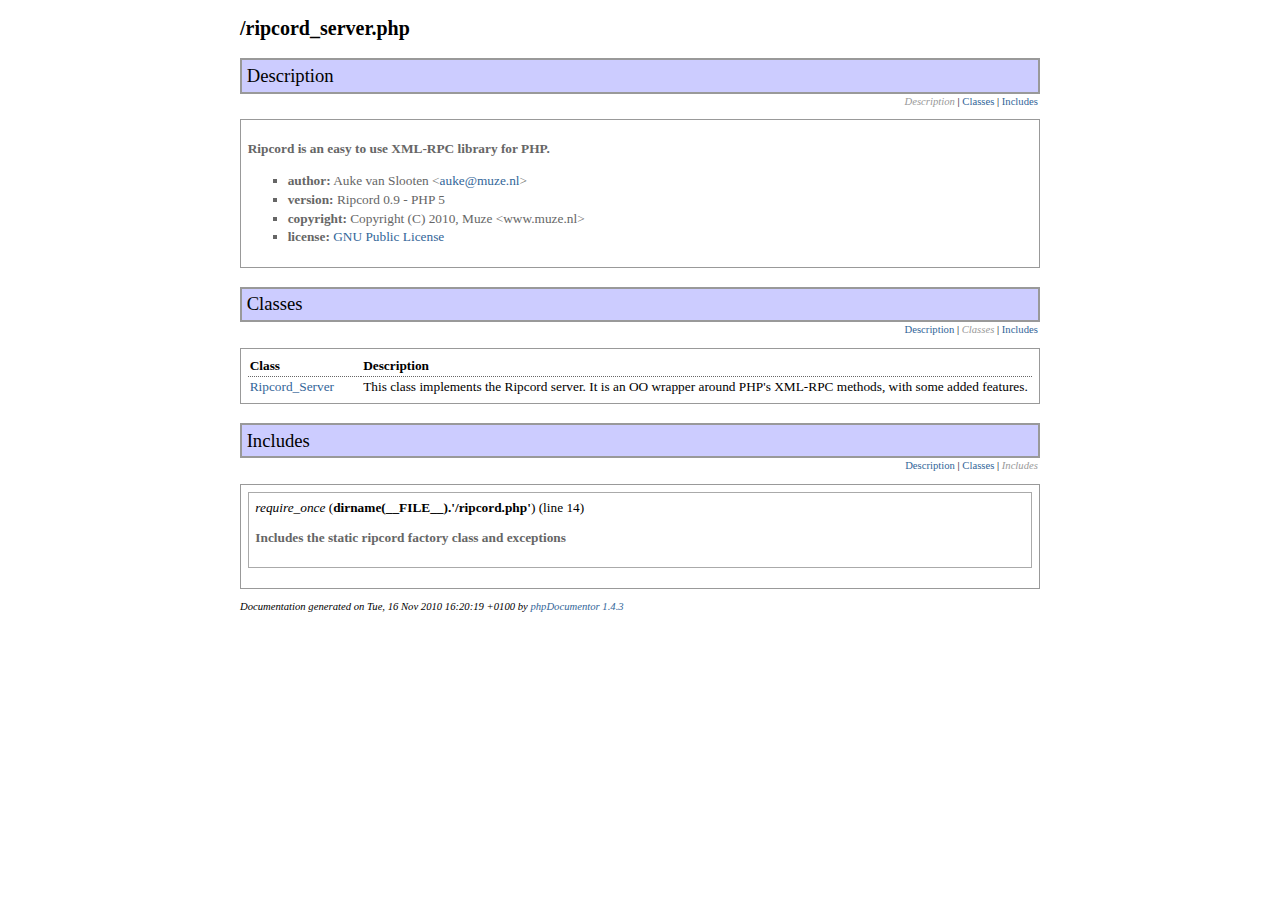
<file: ripcord/docs/Ripcord/_ripcord_server.php.html>
<?xml version="1.0" encoding="iso-8859-1"?>
<!DOCTYPE html PUBLIC "-//W3C//DTD XHTML 1.0 Transitional//EN" "http://www.w3.org/TR/xhtml1/DTD/xhtml1-transitional.dtd">
  <html xmlns="http://www.w3.org/1999/xhtml">
		<head>
			<!-- template designed by Marco Von Ballmoos -->
			<title>Docs for page ripcord_server.php</title>
			<link rel="stylesheet" href="../media/stylesheet.css" />
			<meta http-equiv='Content-Type' content='text/html; charset=iso-8859-1'/>
		</head>
		<body>
			<div class="page-body">			
<h2 class="file-name">/ripcord_server.php</h2>

<a name="sec-description"></a>
<div class="info-box">
	<div class="info-box-title">Description</div>
	<div class="nav-bar">
					<span class="disabled">Description</span> |
							<a href="#sec-classes">Classes</a>
			|							<a href="#sec-includes">Includes</a>
												</div>
	<div class="info-box-body">	
		<!-- ========== Info from phpDoc block ========= -->
<p class="short-description">Ripcord is an easy to use XML-RPC library for PHP.</p>
	<ul class="tags">
				<li><span class="field">author:</span> Auke van Slooten &lt;<a href="mailto:auke@muze.nl">auke@muze.nl</a>&gt;</li>
				<li><span class="field">version:</span> Ripcord 0.9 - PHP 5</li>
				<li><span class="field">copyright:</span> Copyright (C) 2010, Muze &lt;www.muze.nl&gt;</li>
				<li><span class="field">license:</span> <a href="http://opensource.org/licenses/gpl-3.0.html">GNU Public License</a></li>
			</ul>
		
			</div>
</div>
		
	<a name="sec-classes"></a>	
	<div class="info-box">
		<div class="info-box-title">Classes</div>
		<div class="nav-bar">
			<a href="#sec-description">Description</a> |
			<span class="disabled">Classes</span>
			|							<a href="#sec-includes">Includes</a>
																		</div>
		<div class="info-box-body">	
			<table cellpadding="2" cellspacing="0" class="class-table">
				<tr>
					<th class="class-table-header">Class</th>
					<th class="class-table-header">Description</th>
				</tr>
								<tr>
					<td style="padding-right: 2em; vertical-align: top">
						<a href="../Ripcord/Ripcord_Server.html">Ripcord_Server</a>
					</td>
					<td>
											This class implements the Ripcord server. It is an OO wrapper around PHP's XML-RPC methods, with some added features.
										</td>
				</tr>
							</table>
		</div>
	</div>

	<a name="sec-includes"></a>	
	<div class="info-box">
		<div class="info-box-title">Includes</div>
		<div class="nav-bar">
			<a href="#sec-description">Description</a> |
							<a href="#sec-classes">Classes</a>
				|						<span class="disabled">Includes</span>
														</div>
		<div class="info-box-body">	
			<a name="_dirname(__FILE__)_/ripcord_php"><!-- --></a>
<div class="evenrow">
	
	<div>
		<span class="include-title">
			<span class="include-type">require_once</span>
			(<span class="include-name">dirname(__FILE__).'/ripcord.php'</span>)
			(line <span class="line-number">14</span>)
		</span>
	</div>

	<!-- ========== Info from phpDoc block ========= -->
<p class="short-description">Includes the static ripcord factory class and exceptions</p>
	
</div>
		</div>
	</div>
	
	
	
	
	<p class="notes" id="credit">
		Documentation generated on Tue, 16 Nov 2010 16:20:19 +0100 by <a href="http://www.phpdoc.org" target="_blank">phpDocumentor 1.4.3</a>
	</p>
	</div></body>
</html>
</file>
<file: ripcord/docs/media/stylesheet.css>
a { color: #336699; text-decoration: none; }
a:hover { color: #6699CC; text-decoration: underline; }
a:active { color: #6699CC; text-decoration: underline; }

body { background : #FFFFFF; }
body, table { font-family: Georgia, Times New Roman, Times, serif; font-size: 10pt }
p, li { line-height: 140% }
a img { border: 0px; }
dd { margin-left: 0px; padding-left: 1em; }

/* Page layout/boxes */

.info-box {}
.info-box-title { margin: 1em 0em 0em 0em; padding: .25em; font-weight: normal; font-size: 14pt; border: 2px solid #999999; background-color: #CCCCFF }
.info-box-body { border: 1px solid #999999; padding: .5em; }
.nav-bar { font-size: 8pt; white-space: nowrap; text-align: right; padding: .2em; margin: 0em 0em 1em 0em; }

.oddrow { background-color: #F8F8F8; border: 1px solid #AAAAAA; padding: .5em; margin-bottom: 1em}
.evenrow { border: 1px solid #AAAAAA; padding: .5em; margin-bottom: 1em}

.page-body { max-width: 800px; margin: auto; }
.tree dl { margin: 0px }

/* Index formatting classes */

.index-item-body { margin-top: .5em; margin-bottom: .5em}
.index-item-description { margin-top: .25em }
.index-item-details { font-weight: normal; font-style: italic; font-size: 8pt }
.index-letter-section { background-color: #EEEEEE; border: 1px dotted #999999; padding: .5em; margin-bottom: 1em}
.index-letter-title { font-size: 12pt; font-weight: bold }
.index-letter-menu { text-align: center; margin: 1em }
.index-letter { font-size: 12pt }

/* Docbook classes */

.description {}
.short-description { font-weight: bold; color: #666666; }
.tags {	padding-left: 0em; margin-left: 3em; color: #666666; list-style-type: square; }
.parameters {	padding-left: 0em; margin-left: 3em; font-style: italic; list-style-type: square; }
.redefinitions { font-size: 8pt; padding-left: 0em; margin-left: 2em; }
.package {  }
.package-title { font-weight: bold; font-size: 14pt; border-bottom: 1px solid black }
.package-details { font-size: 85%; }
.sub-package { font-weight: bold; font-size: 120% }
.tutorial { border-width: thin; border-color: #0066ff }
.tutorial-nav-box { width: 100%; border: 1px solid #999999; background-color: #F8F8F8; }
.nav-button-disabled { color: #999999; }
.nav-button:active, 
.nav-button:focus, 
.nav-button:hover { background-color: #DDDDDD; outline: 1px solid #999999; text-decoration: none }
.folder-title { font-style: italic }

/* Generic formatting */

.field { font-weight: bold; }
.detail { font-size: 8pt; }
.notes { font-style: italic; font-size: 8pt; }
.separator { background-color: #999999; height: 2px; }
.warning {  color: #FF6600; }
.disabled { font-style: italic; color: #999999; }

/* Code elements */

.line-number {  }

.class-table { width: 100%; }
.class-table-header { border-bottom: 1px dotted #666666; text-align: left}
.class-name { color: #000000; font-weight: bold; }

.method-summary { padding-left: 1em; font-size: 8pt }
.method-header { }
.method-definition { margin-bottom: .3em }
.method-title { font-weight: bold; }
.method-name { font-weight: bold; }
.method-signature { font-size: 85%; color: #666666; margin: .5em 0em }
.method-result { font-style: italic; }

.var-summary { padding-left: 1em; font-size: 8pt; }
.var-header { }
.var-title { margin-bottom: .3em }
.var-type { font-style: italic; }
.var-name { font-weight: bold; }
.var-default {}
.var-description { font-weight: normal; color: #000000; }

.include-title {  }
.include-type { font-style: italic; }
.include-name { font-weight: bold; }

.const-title {  }
.const-name { font-weight: bold; }

/* Syntax highlighting */

.src-code {  border: 1px solid #336699; padding: 1em; background-color: #EEEEEE; }
.src-line {  font-family: 'Courier New', Courier, monospace; font-weight: normal; }

.src-comm { color: green; }
.src-id {  }
.src-inc { color: #0000FF; }
.src-key { color: #0000FF; }
.src-num { color: #CC0000; }
.src-str { color: #66cccc; }
.src-sym { font-weight: bold; }
.src-var { }

.src-php { font-weight: bold; }

.src-doc { color: #009999 }
.src-doc-close-template { color: #0000FF }
.src-doc-coretag { color: #0099FF; font-weight: bold }
.src-doc-inlinetag { color: #0099FF }
.src-doc-internal { color: #6699cc }
.src-doc-tag { color: #0080CC }
.src-doc-template { color: #0000FF }
.src-doc-type { font-style: italic }
.src-doc-var { font-style: italic }

.tute-tag { color: #009999 }
.tute-attribute-name { color: #0000FF }
.tute-attribute-value { color: #0099FF }
.tute-entity { font-weight: bold; }
.tute-comment { font-style: italic }
.tute-inline-tag { color: #636311; font-weight: bold }

/* tutorial */

.authors {  }
.author { font-style: italic; font-weight: bold }
.author-blurb { margin: .5em 0em .5em 2em; font-size: 85%; font-weight: normal; font-style: normal }
.example { border: 1px dashed #999999; background-color: #EEEEEE; padding: .5em; }
*[class="example"] { line-height : 0.5em }
.listing { border: 1px dashed #999999; background-color: #EEEEEE; padding: .5em; white-space: nowrap; }
*[class="listing"] { line-height : 0.5em }
.release-info { font-size: 85%; font-style: italic; margin: 1em 0em }
.ref-title-box {  }
.ref-title {  }
.ref-purpose { font-style: italic; color: #666666 }
.ref-synopsis {  }
.title { font-weight: bold; margin: 1em 0em 0em 0em; padding: .25em; border: 2px solid #999999; background-color: #CCCCFF  }
.cmd-synopsis { margin: 1em 0em }
.cmd-title { font-weight: bold }
.toc { margin-left: 2em; padding-left: 0em }
</file>
<file: ripcord/docs/media/banner.css>
body 
{ 
	background-color: #CCCCFF; 
	margin: 0px; 
	padding: 0px;
}

/* Banner (top bar) classes */

.banner {  }

.banner-menu 
{ 
	clear: both;
	padding: .5em;
	border-top: 2px solid #6666AA;	
}

.banner-title 
{ 
	text-align: right; 
	font-size: 20pt; 
	font-weight: bold; 
	margin: .2em;
}

.package-selector 
{ 
	background-color: #AAAADD; 
	border: 1px solid black; 
	color: yellow;
}
</file>
